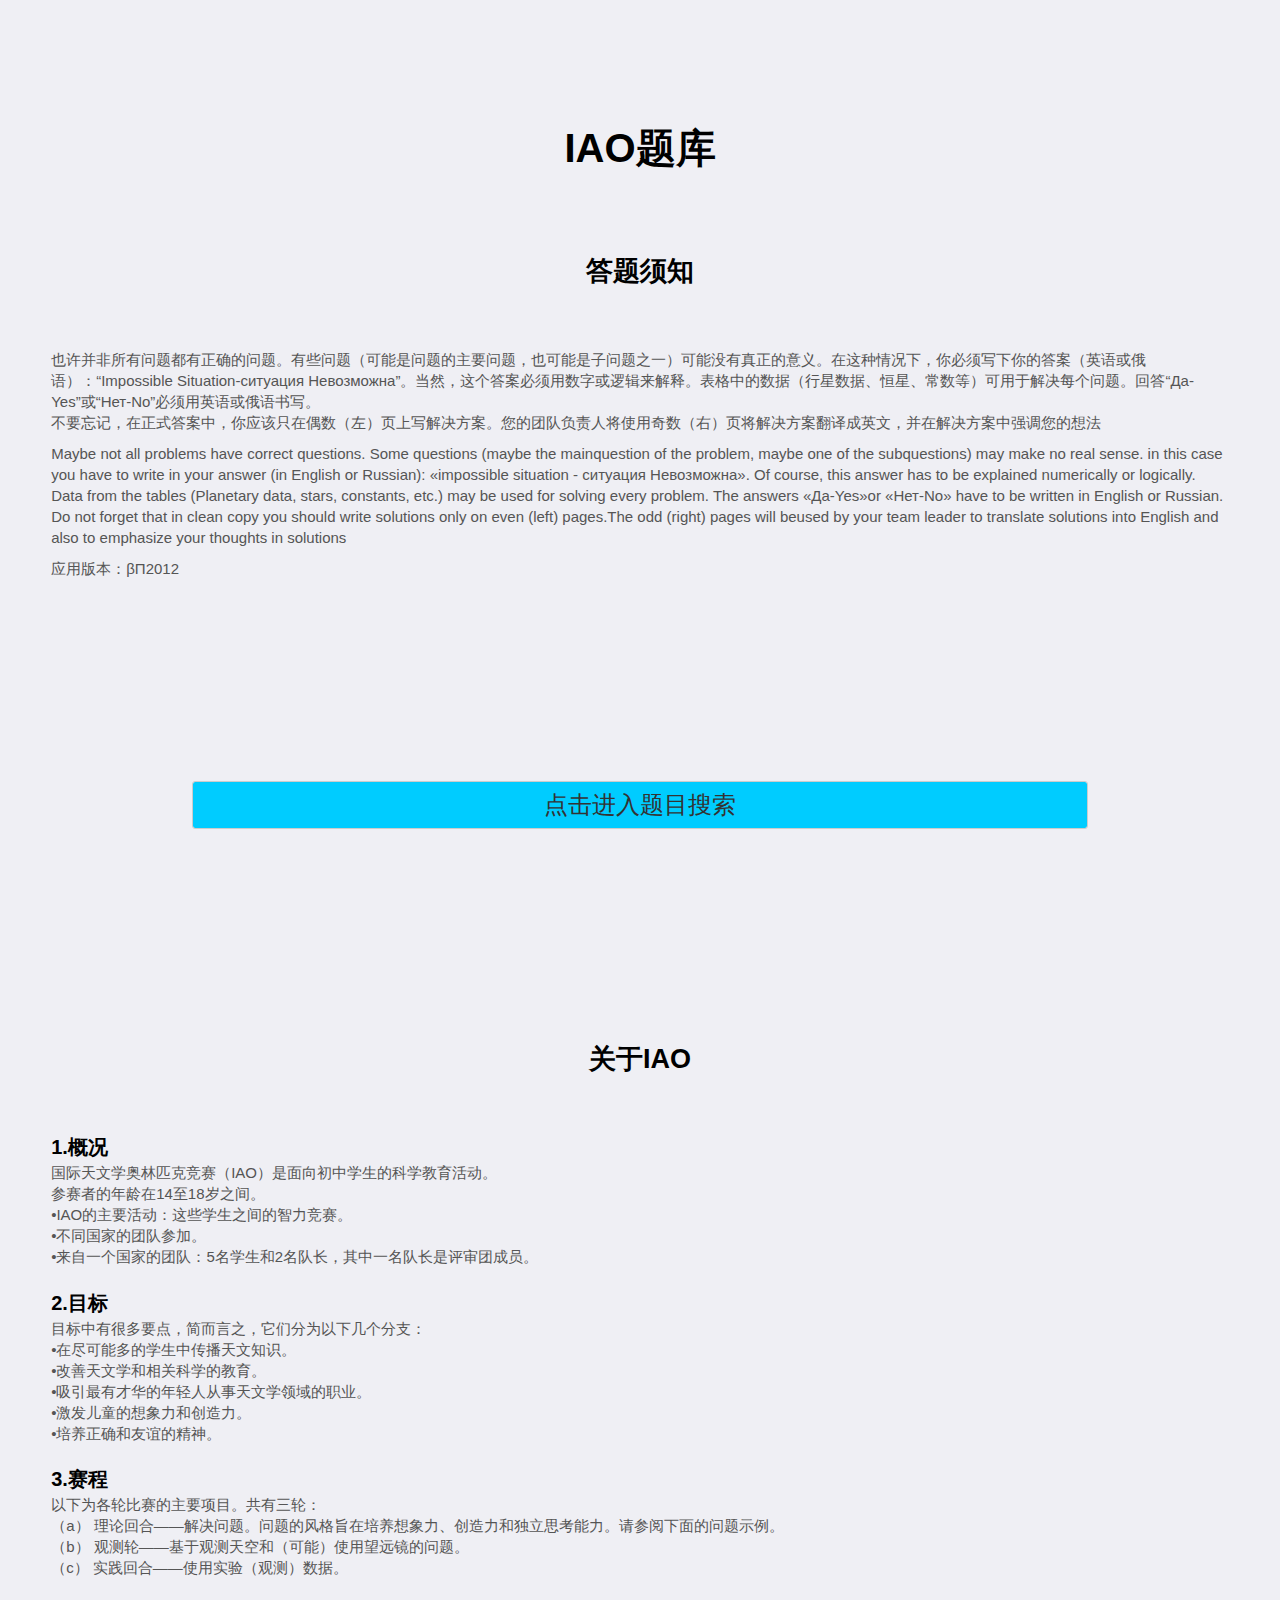
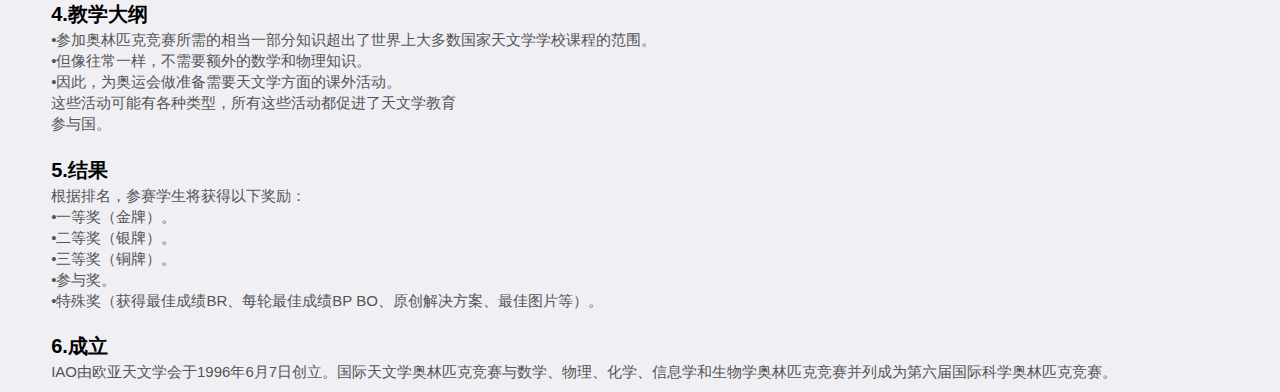
<file: index.html>
<!doctype html>
<html>

	<head>
		<meta charset="utf-8">
		<title></title>
		<meta name="viewport" content="width=device-width,initial-scale=1,minimum-scale=1,maximum-scale=1,user-scalable=no" />
		<link href="css/mui.css" rel="stylesheet" />
		<link href="css/index.css" rel="stylesheet">
	</head>

	<body>
		<script src="js/mui.js"></script>
		<script src="js/index.js"></script>
		<script type="text/javascript">
			mui.init()
			var version = '应用版本：';
			if (sort == 'alpha'){
				version += 'α';
			} else {
				version += 'β';
			}
			if (progress == 'TH'){
				version += 'T';
			} else if (progress == 'DA'){
				version += 'Π';
			} else {
				version += 'O';
			}
			version += yr;
			document.addEventListener('DOMContentLoaded', function() {  
				document.getElementById('version').textContent = version;  
			});
		</script>
		<h1>IAO题库</h1>
		<h3>答题须知</h3>
		<p>也许并非所有问题都有正确的问题。有些问题（可能是问题的主要问题，也可能是子问题之一）可能没有真正的意义。在这种情况下，你必须写下你的答案（英语或俄语）：“Impossible Situation-cитyaция Heвозможна”。当然，这个答案必须用数字或逻辑来解释。表格中的数据（行星数据、恒星、常数等）可用于解决每个问题。回答“Дa-Yes”或“Нет-No”必须用英语或俄语书写。
不要忘记，在正式答案中，你应该只在偶数（左）页上写解决方案。您的团队负责人将使用奇数（右）页将解决方案翻译成英文，并在解决方案中强调您的想法</p>
		<p>Maybe not all problems have correct questions. Some questions (maybe the mainquestion of the problem, maybe one of the subquestions) may make no real sense. in this case you have to write in your answer (in English or Russian): «impossible situation - cитyaция Heвозможна». Of course, this answer has to be explained numerically or logically. Data from the tables (Planetary data, stars, constants, etc.) may be used for solving every problem. The answers «Дa-Yes»or «Нет-No» have to be written in English or Russian.
Do not forget that in clean copy you should write solutions only on even (left) pages.The odd (right) pages will beused by your team leader to translate solutions into English and also to emphasize your thoughts in solutions</p>
		<p id="version">应用版本：αT2012</p>
		<a href="database.html"><button type="button">点击进入题目搜索</button></a>
		<h3>关于IAO</h3>
		<h4>1.概况</h4>
<p>国际天文学奥林匹克竞赛（IAO）是面向初中学生的科学教育活动。
参赛者的年龄在14至18岁之间。
•IAO的主要活动：这些学生之间的智力竞赛。
•不同国家的团队参加。
•来自一个国家的团队：5名学生和2名队长，其中一名队长是评审团成员。</p>
<h4>2.目标</h4>
<p>目标中有很多要点，简而言之，它们分为以下几个分支：
•在尽可能多的学生中传播天文知识。
•改善天文学和相关科学的教育。
•吸引最有才华的年轻人从事天文学领域的职业。
•激发儿童的想象力和创造力。
•培养正确和友谊的精神。</p>
<h4>3.赛程</h4>
<p>以下为各轮比赛的主要项目。共有三轮：
（a） 理论回合——解决问题。问题的风格旨在培养想象力、创造力和独立思考能力。请参阅下面的问题示例。
（b） 观测轮——基于观测天空和（可能）使用望远镜的问题。
（c） 实践回合——使用实验（观测）数据。</p>
<h4>4.教学大纲</h4>
<p>•参加奥林匹克竞赛所需的相当一部分知识超出了世界上大多数国家天文学学校课程的范围。
•但像往常一样，不需要额外的数学和物理知识。
•因此，为奥运会做准备需要天文学方面的课外活动。
这些活动可能有各种类型，所有这些活动都促进了天文学教育
参与国。</p>
<h4>5.结果</h4>
<p>根据排名，参赛学生将获得以下奖励：
•一等奖（金牌）。
•二等奖（银牌）。
•三等奖（铜牌）。
•参与奖。
•特殊奖（获得最佳成绩BR、每轮最佳成绩BP BO、原创解决方案、最佳图片等）。</p>
<h4>6.成立</h4>
<p>IAO由欧亚天文学会于1996年6月7日创立。国际天文学奥林匹克竞赛与数学、物理、化学、信息学和生物学奥林匹克竞赛并列成为第六届国际科学奥林匹克竞赛。</p>
	</body>

</html>
</file>
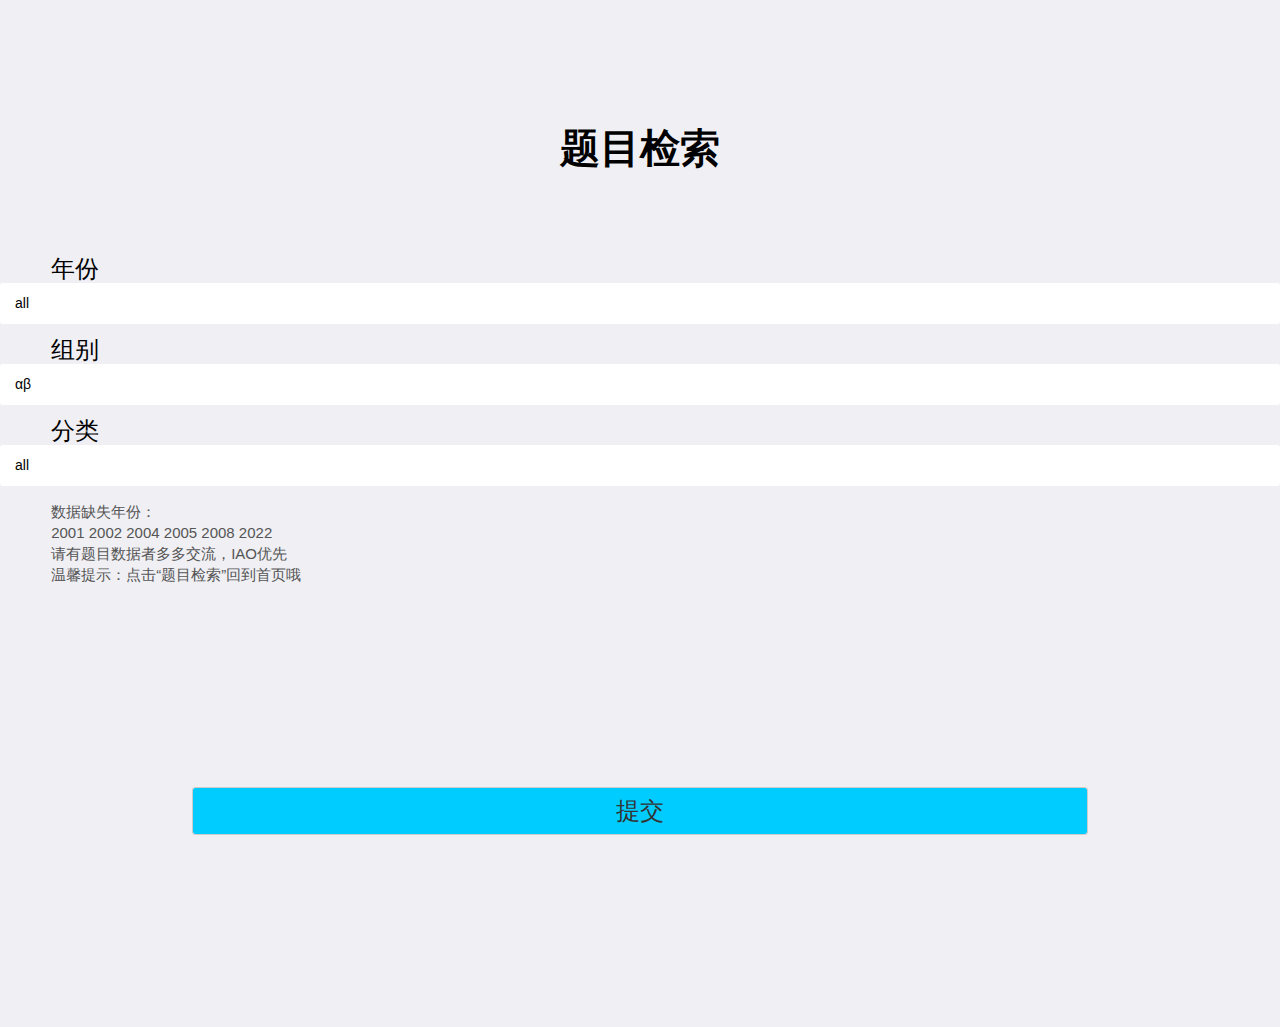
<file: database.html>
<!DOCTYPE html>
<html>
<head>
    <meta charset="utf-8">
    <meta name="viewport" content="width=device-width,initial-scale=1,minimum-scale=1,maximum-scale=1,user-scalable=no" />
    <title></title>
    <script src="js/mui.min.js"></script>
    <link href="css/mui.min.css" rel="stylesheet"/>
	<link rel="stylesheet" href="css/index.css"/>
    <script type="text/javascript" charset="utf-8">
      	mui.init();
    </script>
	<script src="js/database.js"></script>
	<script src="js/algorithm.js"></script>
</head>
<body>
	<div class="mui-container">  
	        <a href="index.html"><h1>题目检索</h1></a>  
			<div class="mui-textfield">  
				<label>年份</label>  
				<select id="yearSelect">  
					<option value="all"> all </option>
					<option value="1996"> 1996 </option>
					<option value="1997"> 1997 </option>
					<option value="1998"> 1998 </option>
					<option value="1999"> 1999 </option>
					<option value="2000"> 2000 </option>
					<option value="2003"> 2003 </option>
					<option value="2006"> 2006 </option>
					<option value="2007"> 2007 </option>
					<option value="2009"> 2009 </option>
					<option value="2010"> 2010 </option>
					<option value="2011"> 2011 </option>
					<option value="2012"> 2012 </option>
					<option value="2013"> 2013 </option>
					<option value="2014"> 2014 </option>
					<option value="2015"> 2015 </option>
					<option value="2016"> 2016 </option>
					<option value="2017"> 2017 </option>
					<option value="2018"> 2018 </option>
					<option value="2019"> 2019 </option>
					<option value="2020"> 2020 </option>
					<option value="2021"> 2021 </option>
				</select>  
			</div>  
			<div class="mui-textfield">  
				<label>组别</label>  
				<select id="categorySelect">  
					<option value="αβ">αβ</option>  
					<option value="α">α</option>  
					<option value="β">β</option>  
				</select>  
			</div>  
			<div class="mui-textfield">  
				<label>分类</label>  
				<select id="typeSelect">  
					<option value="all">all</option> 
					<option value="TH">TH</option>  
					<option value="DA">DA</option>  
					<option value="OB">OB</option>  
					<option value="DT">数据表</option>
				</select>  
			</div>  
			<p>数据缺失年份：<br>2001 2002 2004 2005 2008 2022<br>请有题目数据者多多交流，IAO优先<br>温馨提示：点击“题目检索”回到首页哦</p>
			<button type="button" onclick="submitFilter()">提交</button>  
			<div id="quiz">
			</div>
	</div>
</body>
</html>
</file>
<file: css/index.css>
h1{
	text-align: center;
	margin-top: 10%;
	margin-bottom: 7%;
	font-size: 40px;
	color: black;
}
label{
	margin:4%;
	font-size: 24px;
}
option{
	font-size: 18px;
}
button{
	width: 70%;
	font-size: 24px;
	margin-left: 15%;
	margin-top: 15%;
	background-color: #00CCFF;
	margin-bottom: 15%;
}
h3, h4{
	margin-top: 2%;
}
h3{font-size: 27px;margin-bottom: 5%;text-align: center;} h4{font-size: 20px;margin-left: 4%;}
p{
	font-size: 15px;
	margin-left: 4%;
	margin-right: 4%;
	color: #555;
	white-space: pre-wrap;
}
img{
	width: 100%;
	height: 100%;
	object-fit: cover;
}
.location {
	padding: 4%;
	text-align: center;
	border: 2px solid darkblue; 
	margin-left: 3%;
	margin-right: 3%;
	margin-bottom: 7%;
	border-radius: 10px;
}
.locinfo {  
    display: inline-block;  
    padding: 2%;  
    text-align: center;  
    width: 45%; /* 可以根据需要调整 */  
    margin: 1%; /* 垂直和水平的外边距 */  
    vertical-align: middle; /* 使 .locinfo 和 .seperator 垂直对齐 */  
    box-sizing: border-box; /* 确保 padding 不会增加元素的宽度 */  
}  
  
.seperator {  
    display: inline-block;  
    width: 1px;  
    background-color: #555;  
    height: 70px; /* 调整为与 .locinfo 的高度相匹配，减去 padding 的影响 */  
    vertical-align: middle; /* 使 .seperator 和 .locinfo 垂直对齐 */
}
</file>
